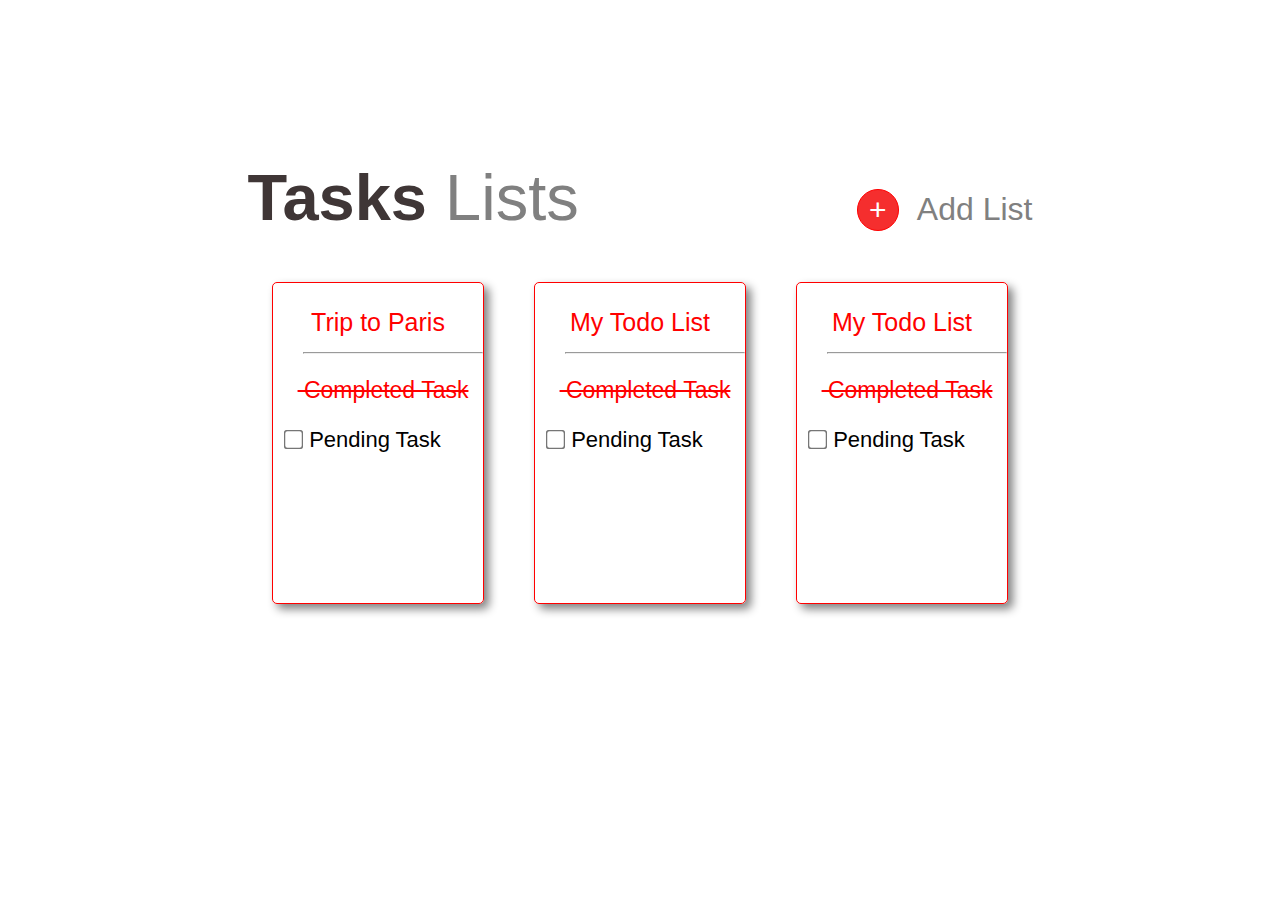
<file: index.html>
<!DOCTYPE html>
<html lang="en">
<head>
    <meta charset="UTF-8">
    <meta http-equiv="X-UA-Compatible" content="IE=edge">
    <meta name="viewport" content="width=device-width, initial-scale=1.0">
    <title>TodoList - UX</title>
    <link rel="stylesheet" href="style1.css">
</head>
<body>
    <div class="task">
        <span class="heading"><b>Tasks</b> <span style="color: gray; font-weight: 100;">Lists</span></span>
        <a href="./new_list.html"><button class="plus-background">+</button></a>
        <span class="btn-tittle">Add List</span>
    </div>

    <div class="first">
            <div class="card-1">
                <p class="sub-card"><a href="./paris.html">Trip to Paris</a></p><hr>
                <p class="del"><del>&nbsp;Completed Task</del></p>
                <form action="#" class="check">
                    <input class="check-box" type="checkbox" name="task" id="task" />
                    <label for="task">Pending Task</label>
                </form>
            </div>
            <div class="card-2">
                <p class="sub-card"><a href="./paris.html">My Todo List</a></p><hr>
                <p class="del"><del>&nbsp;Completed Task</del></p>
                <form action="#" class="check">
                    <input class="check-box" type="checkbox" name="task" id="task" />
                    <label for="task">Pending Task</label>
                </form>
            </div>
            <div class="card-3">
                <p class="sub-card"><a href="./paris.html">My Todo List</a></p><hr>
                <p class="del"><del>&nbsp;Completed Task</del></p>
                <form action="#" class="check">
                    <input class="check-box" type="checkbox" name="task" id="task" />
                    <label for="task">Pending Task</label>
                </form>
            </div>
    </div>
 </body>
</html>
</file>
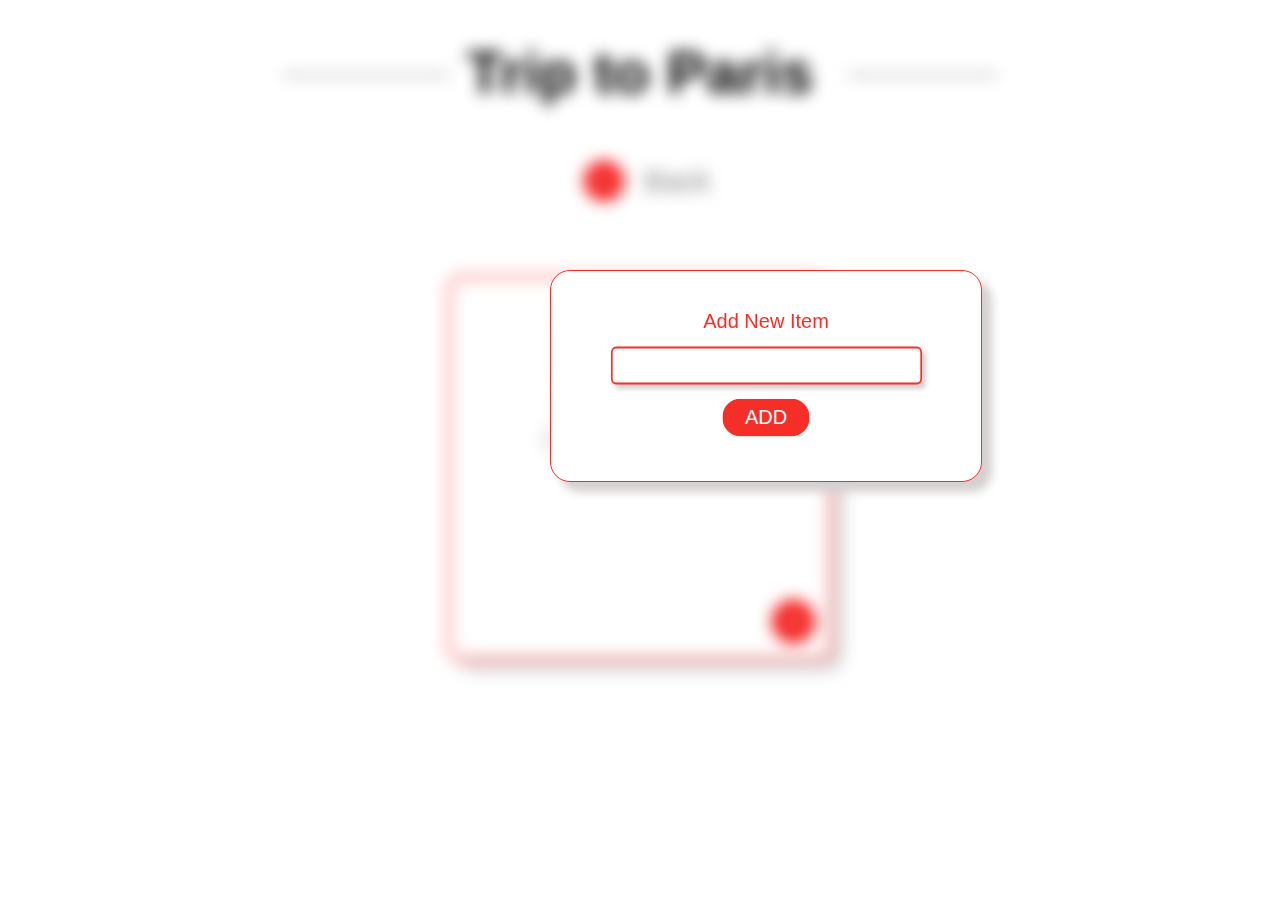
<file: new_item.html>
<html lang="en">
<head>
    <meta charset="UTF-8">
    <meta http-equiv="X-UA-Compatible" content="IE=edge">
    <meta name="viewport" content="width=device-width, initial-scale=1.0">
    <title>TodoList - Add Item</title>
    <link rel="stylesheet" href="./style2.css">
</head>
<body>
    <div class="blur1">

      <div class="text">
            <div class="heading">
                <span class="heading space"
                    style="text-decoration-thickness: 2px">
                    &emsp;&emsp;&ensp;
                </span>
                    &nbsp;Trip to Paris&nbsp;
                <span
                    class="heading space"
                    style="text-decoration-thickness: 2px">
                    &emsp;&emsp;&ensp;
                </span>
            </div>
                <br /><br /><br />

            <div class="back-style">
                  <a href="./index.html" style="text-decoration: none">
                    <div class="back-btn-circle">
                      <div class="back-arrow">
                        <div class="line1"></div>
                        <div class="line2"></div>
                        <div class="line3"></div>
                      </div>
                    </div>
                  </a>
                    <div class="back-text">Back</div>
            </div>
                <br /><br />
        </div>

        <div class="card-container">
            <div class="single-card">
                <p class="card-title">Trip To Paris</p>
                <hr class="line">
                <p class="completed"><del>&nbsp;Completed Task</del></p>

                    <input class="check-box" type="checkbox" name="task" id="task" />
                    <label class="check" for="Task">Pending Task</label>

                <a href="./new_item.html" style="text-decoration: none;"><button class="plus-icon" 
                    style="display: block; position: absolute; right: 15px; bottom: 15px;">+</button>
                </a> 
            </div>
        </div>
    </div> 

    <div class="add-item">   
        <form action="">
            <label for="new item">Add New Item</label><br />
            <input class="add item" type="text" name="new-item-name" id="new item" /><br />
            <button class="add btn">ADD</button> 
        </form>
    </div>   
</body>
</html>
</file>
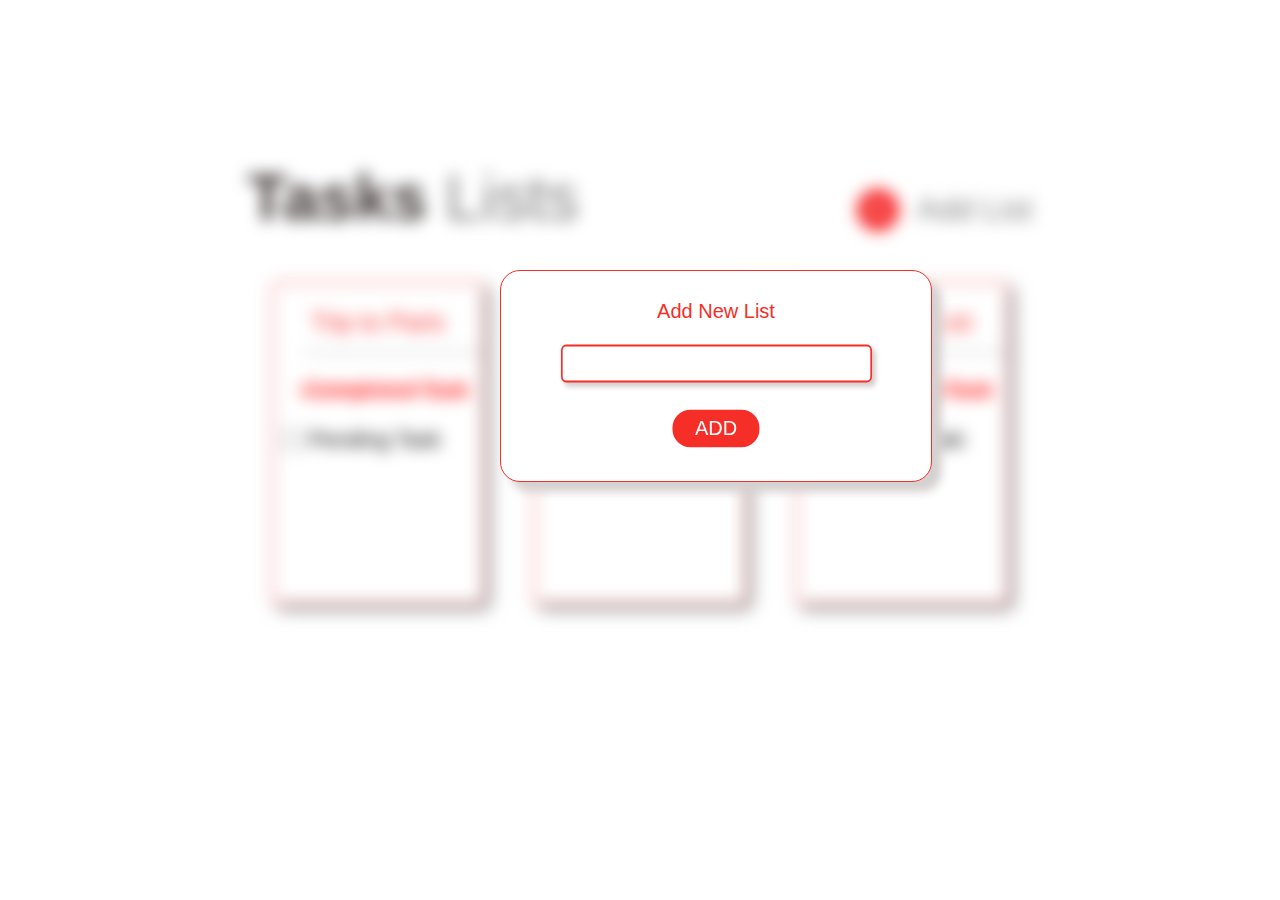
<file: new_list.html>
<!DOCTYPE html>
<html lang="en">
<head>
    <meta charset="UTF-8">
    <meta http-equiv="X-UA-Compatible" content="IE=edge">
    <meta name="viewport" content="width=device-width, initial-scale=1.0">
    <title>TodoList - Add List</title>
    <link rel="stylesheet" href="./style1.css">
</head>
<body>
    <div class="blur1">

        <div class="task">
            <span class="heading"><b>Tasks</b> <span style="color: gray; font-weight: 100;">Lists</span></span>
            <a href="./new_list.html"><button class="plus-background">+</button></a>
            <span class="btn-tittle">Add List</span>
        </div>
    
        <div class="first">
                <div class="card-1">
                    <p class="sub-card">Trip to Paris</p><hr>
                    <p class="del"><del>&nbsp;Completed Task</del></p>
                    <form action="" class="check">
                        <input class="check-box" type="checkbox" name="task" id="task" />
                        <label for="task">Pending Task</label>
                    </form>
                </div>
                <div class="card-2">
                    <p class="sub-card">>My Todo List</p><hr>
                    <p class="del"><del>&nbsp;Completed Task</del></p>
                    <form action="" class="check">
                        <input class="check-box" type="checkbox" name="task" id="task" />
                        <label for="task">Pending Task</label>
                    </form>
                </div>
                <div class="card-3">
                    <p class="sub-card">My Todo List</p><hr>
                    <p class="del"><del>&nbsp;Completed Task</del></p>
                    <form action="" class="check">
                        <input class="check-box" type="checkbox" name="task" id="task" />
                        <label for="task">Pending Task</label>
                    </form>
                </div>
        </div>
    </div>

    <div class="add-list">   
        <form action="">
            <label for="new list">Add New List</label><br />
            <input class="add list" type="text" name="new-list-name" id="new list" /><br />
            <button class="add btn">ADD</button> 
        </form>
    </div>
</body>
</html>
</file>
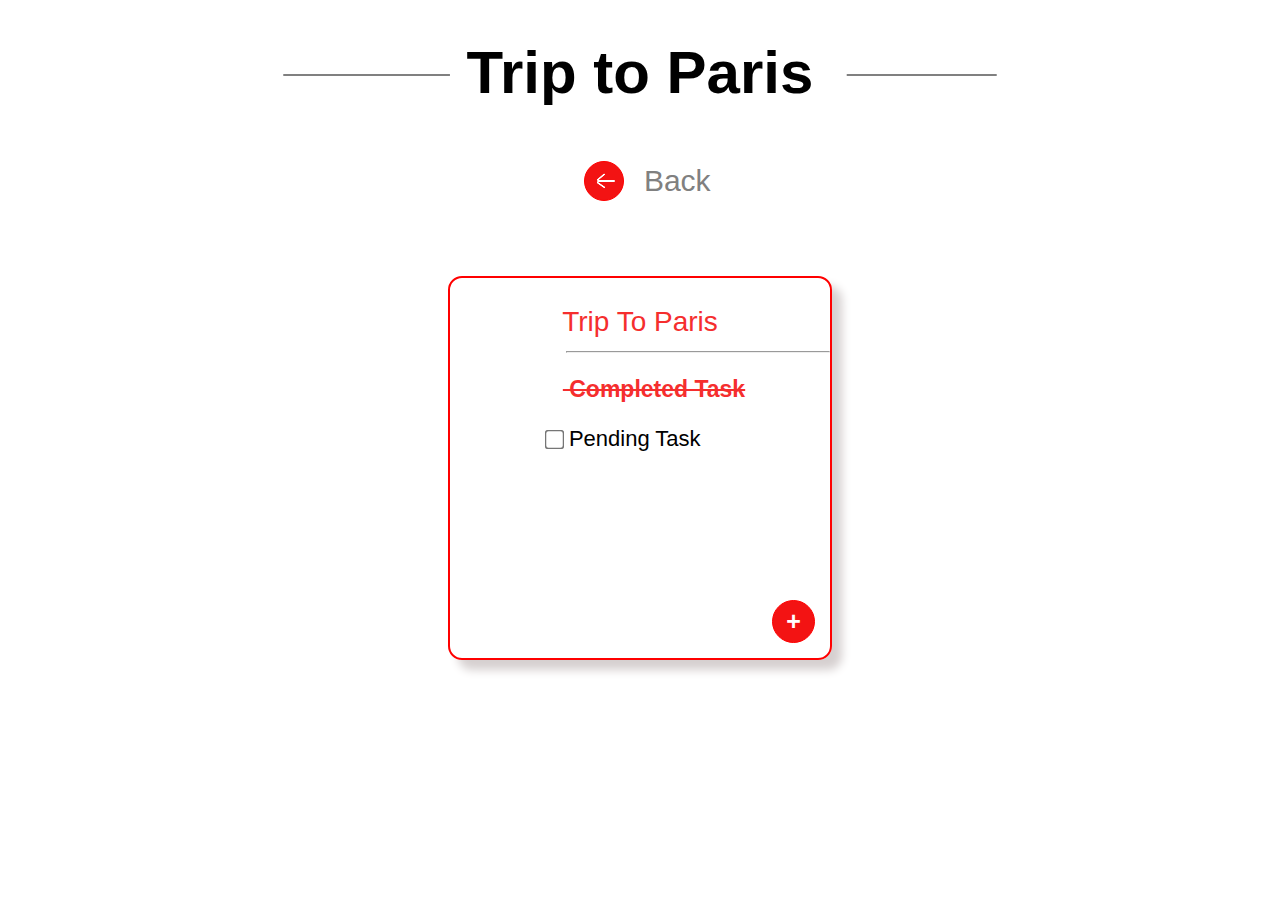
<file: paris.html>
<html lang="en">
<head>
    <meta charset="UTF-8">
    <meta http-equiv="X-UA-Compatible" content="IE=edge">
    <meta name="viewport" content="width=device-width, initial-scale=1.0">
    <title>TodoList - Paris</title>
    <link rel="stylesheet" href="./style2.css">
</head>
<body>
      <div class="text">
            <div class="heading">
                <span class="heading space"
                    style="text-decoration-thickness: 2px">
                    &emsp;&emsp;&ensp;
                </span>
                    &nbsp;Trip to Paris&nbsp;
                <span
                    class="heading space"
                    style="text-decoration-thickness: 2px">
                    &emsp;&emsp;&ensp;
                </span>
            </div>
                <br /><br /><br />

            <div class="back-style">
                  <a href="./index.html" style="text-decoration: none">
                    <div class="back-btn-circle">
                      <div class="back-arrow">
                        <div class="line1"></div>
                        <div class="line2"></div>
                        <div class="line3"></div>
                      </div>
                    </div>
                  </a>
                    <div class="back-text">Back</div>
            </div>
                <br /><br />
        </div>

        <div class="card-container">
            <div class="single-card">
                <p class="card-title">Trip To Paris</p>
                <hr class="line">
                <p class="completed"><del>&nbsp;Completed Task</del></p>

                    <input class="check-box" type="checkbox" name="task" id="task" />
                    <label class="check" for="Task">Pending Task</label>

                <a href="./new_item.html" style="text-decoration: none;"><button class="plus-icon" 
                    style="display: block; position: absolute; right: 15px; bottom: 15px;">+</button>
                </a> 
            </div>
        </div>
</body>
</html>
</file>
<file: style1.css>
body {
    font-family: -apple-system, BlinkMacSystemFont, 'Segoe UI', Roboto, Oxygen, Ubuntu, Cantarell, 'Open Sans', 'Helvetica Neue', sans-serif;
}
hr {
    width: 85%;
    margin-right: 0px;
    margin-top: -20px;    
}
a {
    color: red;
    text-decoration: none;
}
button:hover {
    cursor: pointer;
}
.task {
    margin-top: 160px;
    font-size: 65px; 
    text-align: center;
}
.heading {
    margin-right: 260px;
    color: rgb(63, 54, 54);
}
.plus-background {
    height: 42px;
    width: 42px;
    border: 1px solid red;
    border-radius: 50%;
    font-size: 30px;
    background-color:#f52e2e;
    color: white;
}
.btn-tittle {
    font-size: 32px;
    font-weight: 100;
    color: grey;
}
.first {
    justify-content: center;
    display: flex;
    margin-top: 22px; 
}
.card-1 { 
    border: 1px solid red;
    border-radius: 5px;
    margin: 25px;
    display: inline-block;
    width: 210px;
    height: 320px;
    text-align: center;
    box-shadow: 5px 5px 10px  gray;
}
.card-2 {
    border: 1px solid red;
    border-radius: 5px;
    margin: 25px;
    display: inline-block;
    width: 210px;
    height: 320px;
    text-align: center;
    box-shadow: 5px 5px 10px  gray;
}
.card-3 {
    border: 1px solid red;
    border-radius: 5px;
    margin: 25px;
    display: inline-block;
    width: 210px;
    height: 320px;
    text-align: center;
    box-shadow: 5px 5px 10px  gray;
}
.card-4 {
    border: 1px solid red;
    border-radius: 5px;
    margin: 25px;
    display: inline-block;
    width: 210px;
    height: 320px;
    text-align: center;
    box-shadow: 5px 5px 10px  gray;
}
.card-5 {
    border: 1px solid red;
    border-radius: 5px;
    margin: 25px;
    display: inline-block;
    width: 210px;
    height: 320px;
    text-align: center;
    box-shadow: 5px 5px 10px  gray;
}
.sub-card {
    padding-bottom: 10px;
    font-weight: 100;
    text-decoration: none;
    font-size: 25px;
    color:#f52e2e;  
}
.del {
    color: red;
    padding-left: 10px;
    font-size: 23px;   
}
.check {
    text-align: left;
    font-size: 22px;
    padding-left: 10px;
}
.check-box {
    top: -1px;
    transform: scale(1.5);
    position: relative;
  }
.blur1 {
    filter: blur(8px);
}
.add-list {
    border: 1px solid #f52e27;
    border-radius: 20px;
    background-color: white;
    color: #f52e27;
    font-size: 20px;
    text-align: center;
    position: absolute;
    top: 270px;
    left: 500px;
    padding: 15px;
    line-height: 50px;
    height: 180px;
    width: 400px;
    box-shadow: 10px 10px 10px #d6d0d0;
}
.add {
    border-radius: 3px;
}
.list {
    border: thin solid #f52e27;
    box-shadow: 2px 2px 3px #d6d0d0;
    transform: scaleX(1.7) scaleY(2);  
}
.btn {
    color: white;
    background-color: #f52e27;
    padding: 5px 15px;
    transform: scale(1.5);
    border-radius: 12px;
    border: none;
    margin-top: 30px;
}
</file>
<file: style2.css>
body {
    font-family: -apple-system, BlinkMacSystemFont, 'Segoe UI', Roboto, Oxygen, Ubuntu, Cantarell, 'Open Sans', 'Helvetica Neue', sans-serif;
}
a {
    color: red;
    text-decoration: none;
}
button:hover {
    cursor: pointer;
}
.text {
    padding-top: 30px;
    text-align: center;
}
.heading {
    font-weight: bolder;
    font-size: 60px;
}
.space {
    color: gray;
    text-decoration: line-through;
    font-weight: 100;
}
.back-style {
    display: inline-block;
}
.back-btn-circle {
    display: inline-block;
    border: 1px solid red;
    width: 38px;
    height: 38px;
    border-radius: 50%;
    background-color: rgb(243, 19, 19);
}
.back-arrow {
    position: relative;
    left: 11px;
    top: 10px; 
}
.line1 {
    border-bottom: 2px solid white;
    transform: rotate(-40deg);
    border-radius: 10px;
    width: 10px;
    position: relative;
    top: 4px;
}
.line2 {
    border-bottom: 2px solid white;
    border-radius: 10px;
    width: 18px;
    position: relative;
    left: 1px;
    top: 6px;
}
.line3 {
    border-bottom: 2px solid white;
    transform: rotate(-145deg);
    border-radius: 10px;
    width: 10px;
    position: relative;
    left: 0px;
    top: 8px; 
}
.back-text {
    color: gray;
    display: inline-block;
    font-size: 30px;
    font-weight: 400;
    position: relative;
    top: -10px;
    left: 15px;
}
.card-container{
    justify-content: center;
    margin-top: 50px;
    display: flex;
}
.single-card {
    border: 2px solid red;
    width: 380px;
    height: 380px;
    border-radius: 14px;
    text-align: center;
    position: relative;
    box-shadow: 10px 10px 10px #d6d0d0 
}
.card-title{
    color:#f52e2e; 
    font-size: 28px; 
    font-weight:400
}
.line{
    width: 69%; 
    margin-right: 0px; 
    margin-top: -15px;
}
.completed {
    color:#f52e2e; 
    font-size: 23px; 
    padding-left: 28px;
    font-style: bold;           
    font-weight: 700;
}
.check-box {
    position: relative;
    transform: scale(1.5); 
}
.check {
    font-size: 22px;
    padding-right: 35px;
    text-align: left; 
}
.plus-icon {
    width: 43px;
    height: 43px;
    border-radius: 50%;
    background-color:rgb(243, 19, 19);
    border: 1px solid red ;
    font-weight: bolder;
    font-size: 25px;
    display: inline-block;
    color: white; 
}
.blur1 {
    filter: blur(8px);
}
.add-item {
    border: 1px solid #f52e27;
    border-radius: 20px;
    background-color: white;
    color: #f52e27;
    font-size: 20px;
    text-align: center;
    position: absolute;
    top: 270px;
    left: 550px;
    padding: 15px;
    line-height: 70px;
    height: 180px;
    width: 400px;
    box-shadow: 10px 10px 10px #d6d0d0;
}
.add{
    border-radius: 3px;
}
.item {
    border: thin solid #f52e27;
    box-shadow: 2px 2px 3px #d6d0d0;
    transform: scaleX(1.7) scaleY(2);  
}
.btn {
    color: white;
    background-color: #f52e27;
    padding: 5px 15px;
    transform: scale(1.5);
    border-radius: 12px;
    border: none;
    margin-top: 30px;
}
</file>
